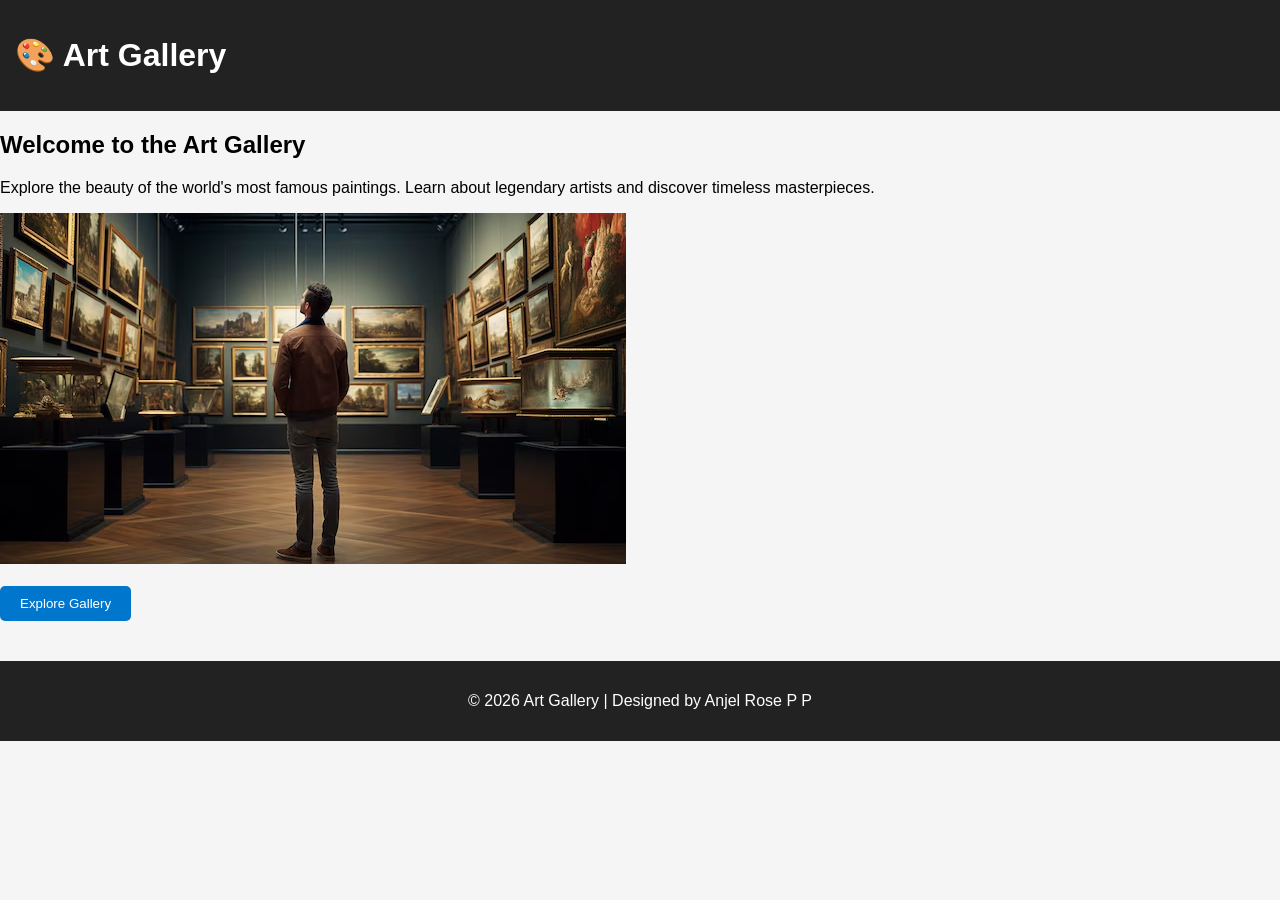
<file: index.html>
<!DOCTYPE html>
<html>

<head>
    <title>Art Gallery</title>
    <link rel="stylesheet" href="css/style.css">

</head>

<body>

<header>

<h1>🎨 Art Gallery</h1>

</header>

<section class="hero">
    <h2>Welcome to the Art Gallery</h2>
    
    <p>
        Explore the beauty of the world's most famous paintings.
        Learn about legendary artists and discover timeless masterpieces.
    </p>

    <img src="images/gallery.jpg" alt="Art Gallery">

    <br><br>

    <a href="login.html">
        <button>Explore Gallery</button>
    </a>

</section>

<footer>

<p>© 2026 Art Gallery | Designed by Anjel Rose P P</p>

</footer>

</body>

</html>
</file>
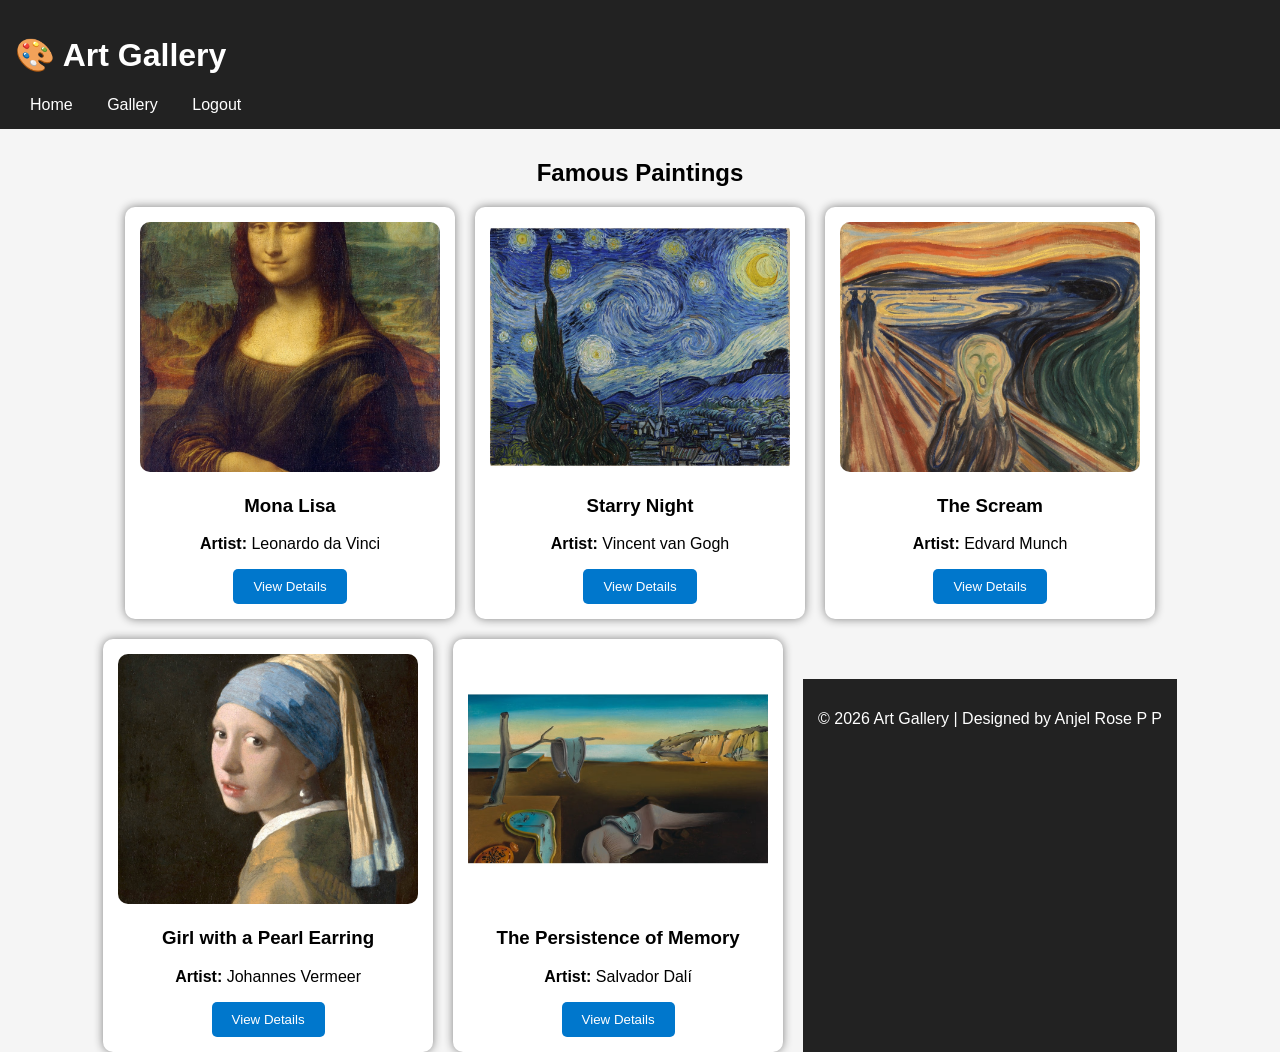
<file: gallery.html>
<!DOCTYPE html>
<html>

<head>

<title>Gallery</title>

<link rel="stylesheet" href="css/style.css">

</head>

<body>

<header>

<h1>🎨 Art Gallery</h1>

<nav>

<a href="index.html">Home</a>

<a href="gallery.html">Gallery</a>

<a href="index.html">Logout</a>

</nav>

</header>

<h2 style="text-align:center; margin-top:30px;">
Famous Paintings
</h2>

<div class="gallery">

<div class="card">

<img src="images/monalisa.jpg" alt="Mona Lisa">

<h3>Mona Lisa</h3>

<p><b>Artist:</b> Leonardo da Vinci</p>

<a href="monalisa.html">

<button>View Details</button>

</a>

</div>

<div class="card">

<img src="images/starrynight.jpg" alt="Starry Night">

<h3>Starry Night</h3>

<p><b>Artist:</b> Vincent van Gogh</p>

<a href="starrynight.html">

<button>View Details</button>

</a>

</div>

<div class="card">

<img src="images/scream.jpg" alt="The Scream">

<h3>The Scream</h3>

<p><b>Artist:</b> Edvard Munch</p>

<a href="scream.html">

<button>View Details</button>

</a>

</div>

<div class="card">

<img src="images/girl.jpg" alt="Girl with a Pearl Earring">

<h3>Girl with a Pearl Earring</h3>

<p><b>Artist:</b> Johannes Vermeer</p>

<a href="girlwithpearl.html">

<button>View Details</button>

</a>

</div>

<div class="card">

<img src="images/memory.jpg" alt="The Persistence of Memory">

<h3>The Persistence of Memory</h3>

<p><b>Artist:</b> Salvador Dalí</p>

<a href="persistence.html">

<button>View Details</button>

</a>

</div>

<footer>

<p>

© 2026 Art Gallery | Designed by Anjel Rose P P

</p>

</footer>

</body>

</html>
</file>
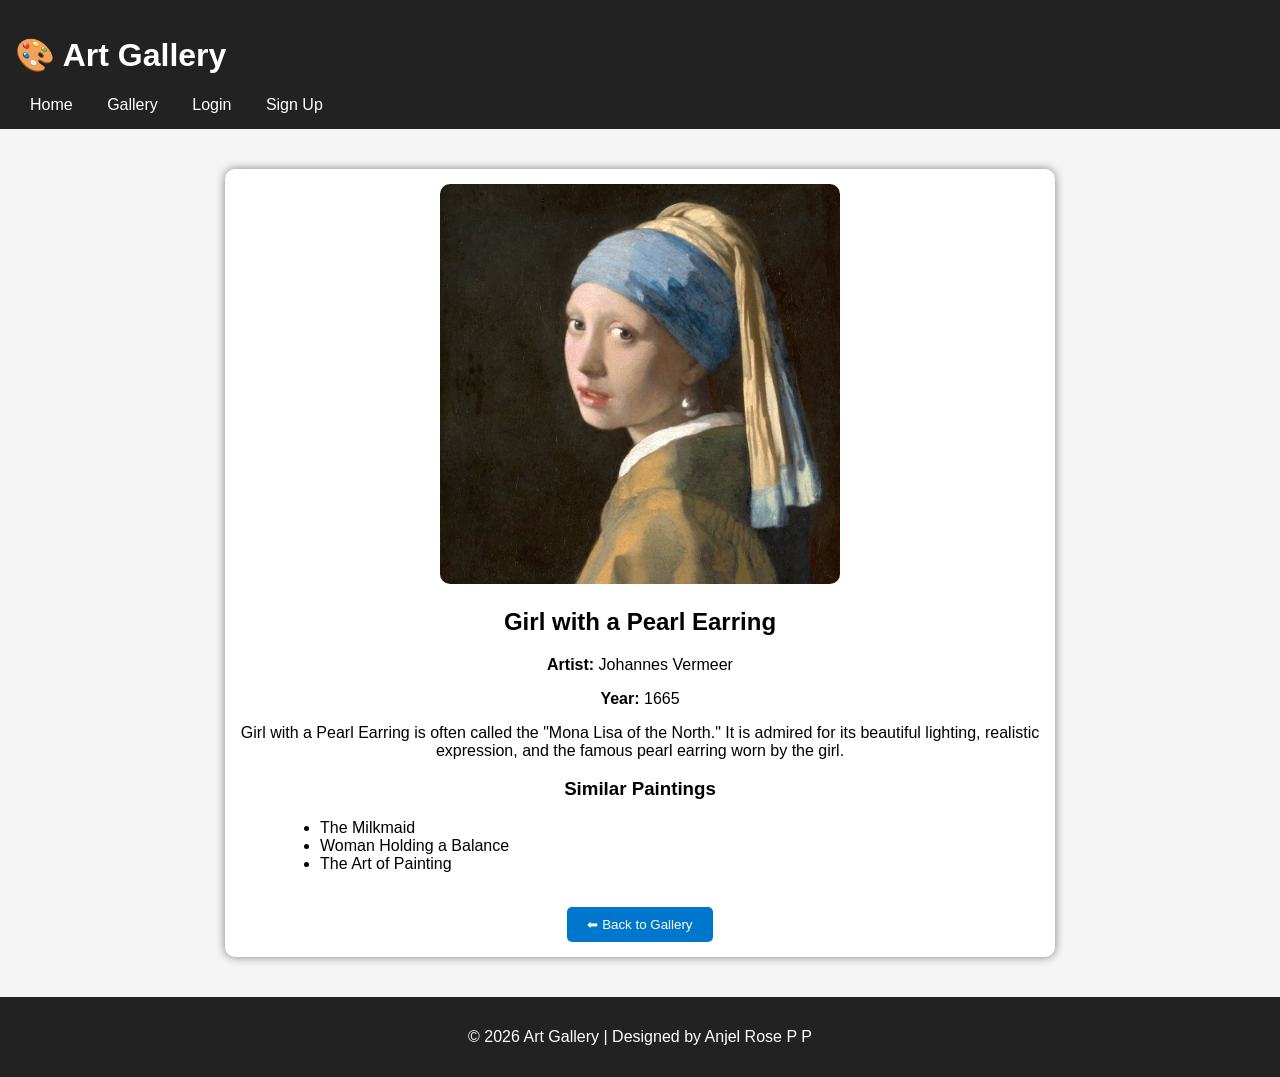
<file: girlwithpearl.html>
<!DOCTYPE html>
<html>
<head>
<title>Girl with a Pearl Earring</title>
<link rel="stylesheet" href="css/style.css">
</head>

<body>

<header>

<h1>🎨 Art Gallery</h1>

<nav>
<a href="index.html">Home</a>
<a href="gallery.html">Gallery</a>
<a href="login.html">Login</a>
<a href="signup.html">Sign Up</a>
</nav>

</header>

<div class="card" style="width:800px; margin:40px auto;">

<img src="images/girl.jpg" alt="Girl with a Pearl Earring" style="width:400px;height:400px;">

<h2>Girl with a Pearl Earring</h2>

<p><b>Artist:</b> Johannes Vermeer</p>

<p><b>Year:</b> 1665</p>

<p>
Girl with a Pearl Earring is often called the "Mona Lisa of the North." It is admired for its beautiful lighting, realistic expression, and the famous pearl earring worn by the girl.
</p>

<h3>Similar Paintings</h3>

<ul style="text-align:left; margin-left:40px;">
<li>The Milkmaid</li>
<li>Woman Holding a Balance</li>
<li>The Art of Painting</li>
</ul>

<br>

<a href="gallery.html">
<button>⬅ Back to Gallery</button>
</a>

</div>

<footer>

<p>© 2026 Art Gallery | Designed by Anjel Rose P P</p>

</footer>

</body>
</html>
</file>
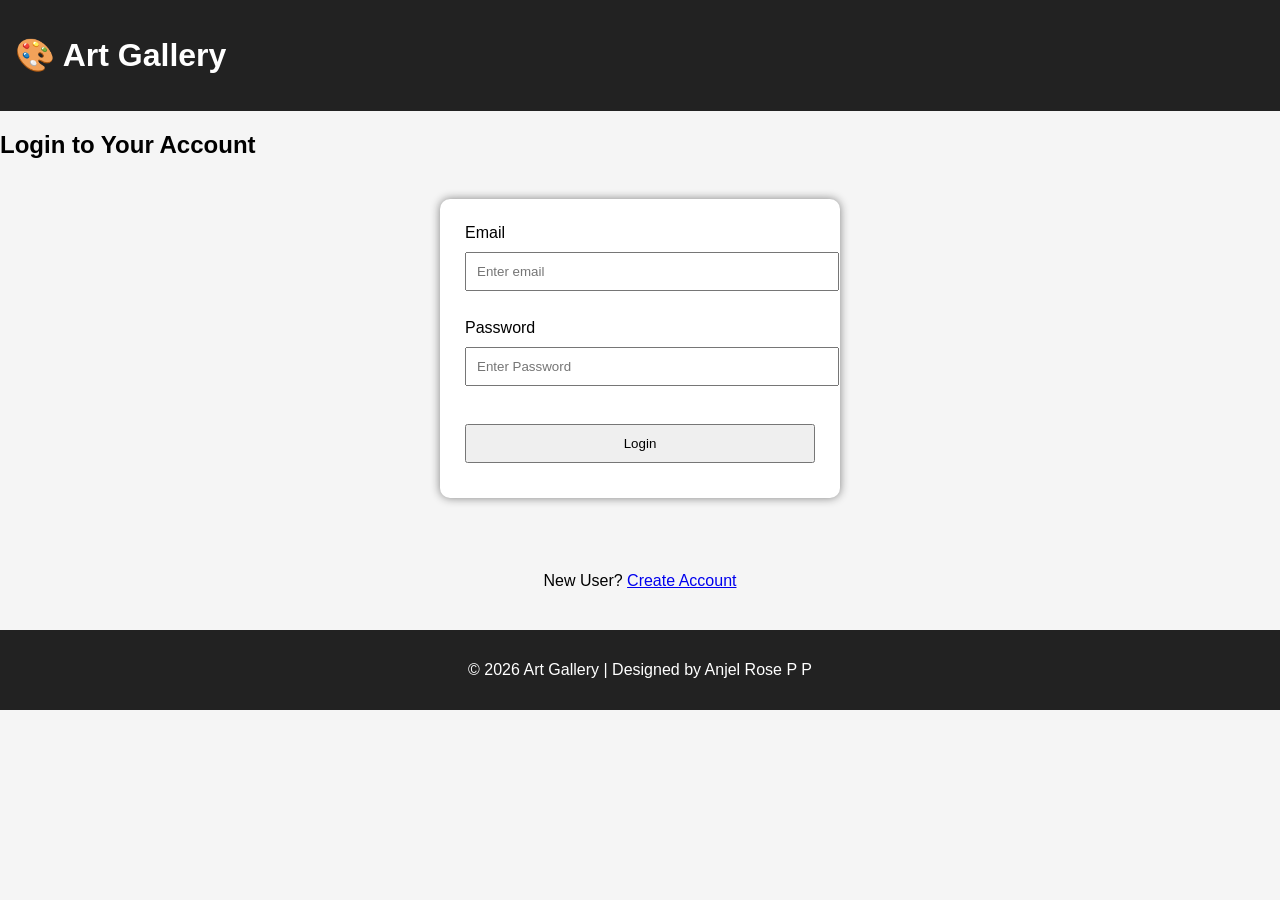
<file: login.html>
<!DOCTYPE html>
<html>

<head>

<title>Login</title>

<link rel="stylesheet" href="css/style.css">

</head>

<body>

<header>

<h1>🎨 Art Gallery</h1>

</header>

<div class="form-box">

<h2>Login to Your Account</h2>

<form action="gallery.html">

<label>Email</label>

<input type="email" placeholder="Enter email" required>

<br><br>

<label>Password</label>

<input type="password" placeholder="Enter Password" required>

<br><br>

<input type="submit" value="Login">

</form>

<br>

<p style="text-align:center;">

New User?

<a href="signup.html">Create Account</a>

</p>

</div>

<footer>

<p>© 2026 Art Gallery | Designed by Anjel Rose P P</p>

</footer>

</body>

</html>
</file>
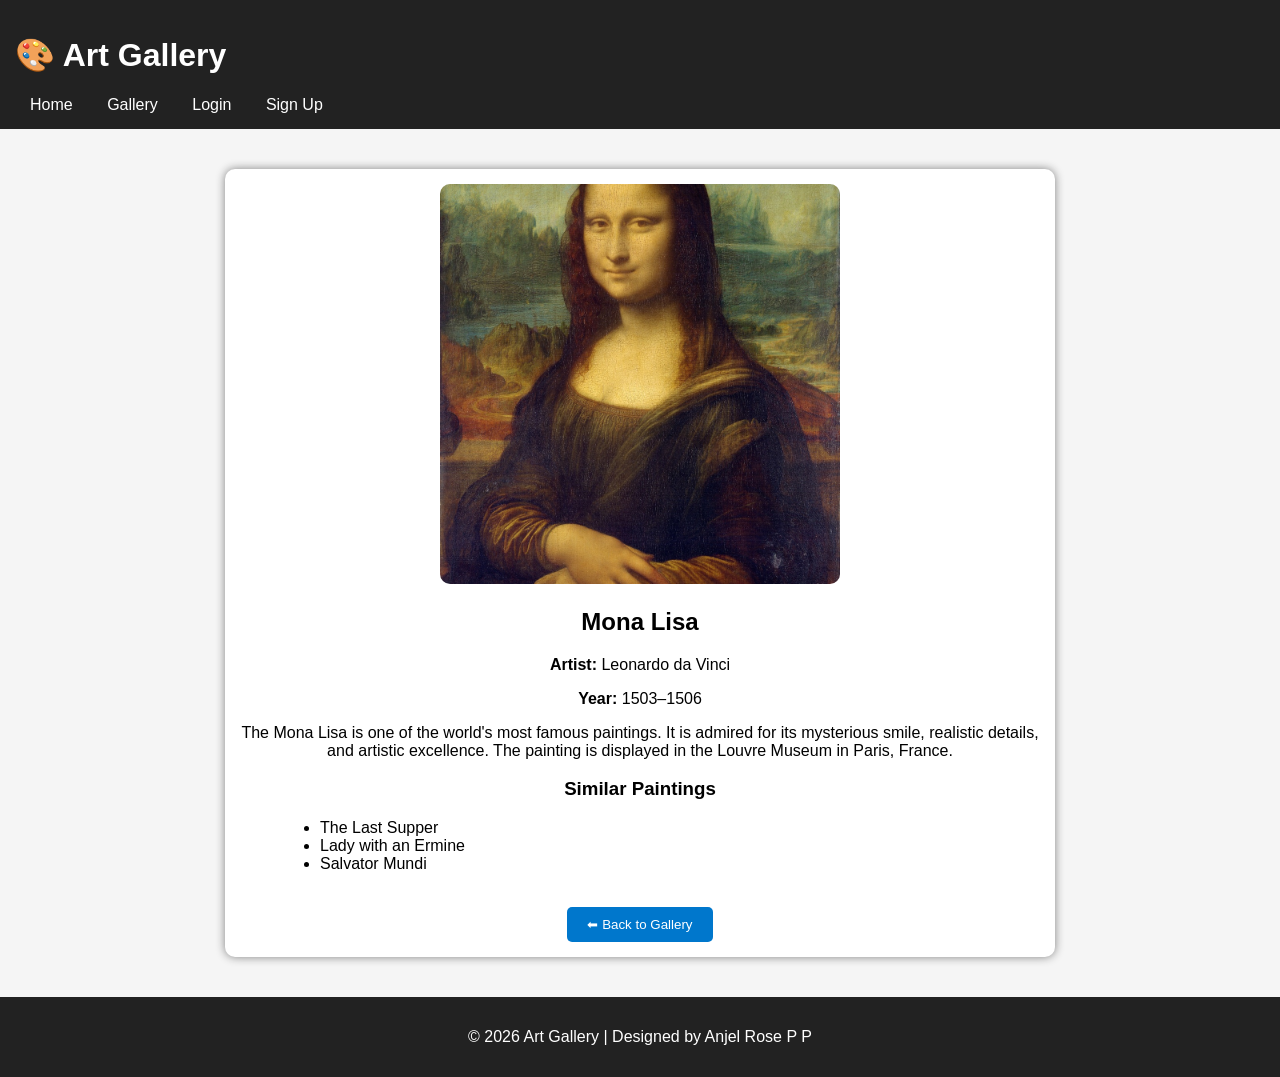
<file: monalisa.html>
<!DOCTYPE html>
<html>

<head>

<title>Mona Lisa</title>

<link rel="stylesheet" href="css/style.css">

</head>

<body>

<header>

<h1>🎨 Art Gallery</h1>

<nav>

<a href="index.html">Home</a>

<a href="gallery.html">Gallery</a>

<a href="login.html">Login</a>

<a href="signup.html">Sign Up</a>

</nav>

</header>

<div class="card" style="width:800px; margin:40px auto;">

<img src="images/monalisa.jpg" alt="Mona Lisa" style="width:400px;height:400px;">

<h2>Mona Lisa</h2>

<p><b>Artist:</b> Leonardo da Vinci</p>

<p><b>Year:</b> 1503–1506</p>

<p>
The Mona Lisa is one of the world's most famous paintings. It is admired for
its mysterious smile, realistic details, and artistic excellence. The painting
is displayed in the Louvre Museum in Paris, France.
</p>

<h3>Similar Paintings</h3>

<ul style="text-align:left; margin-left:40px;">

<li>The Last Supper</li>

<li>Lady with an Ermine</li>

<li>Salvator Mundi</li>

</ul>

<br>

<a href="gallery.html">

<button>⬅ Back to Gallery</button>

</a>

</div>

<footer>

<p>© 2026 Art Gallery | Designed by Anjel Rose P P</p>

</footer>

</body>

</html>
</file>
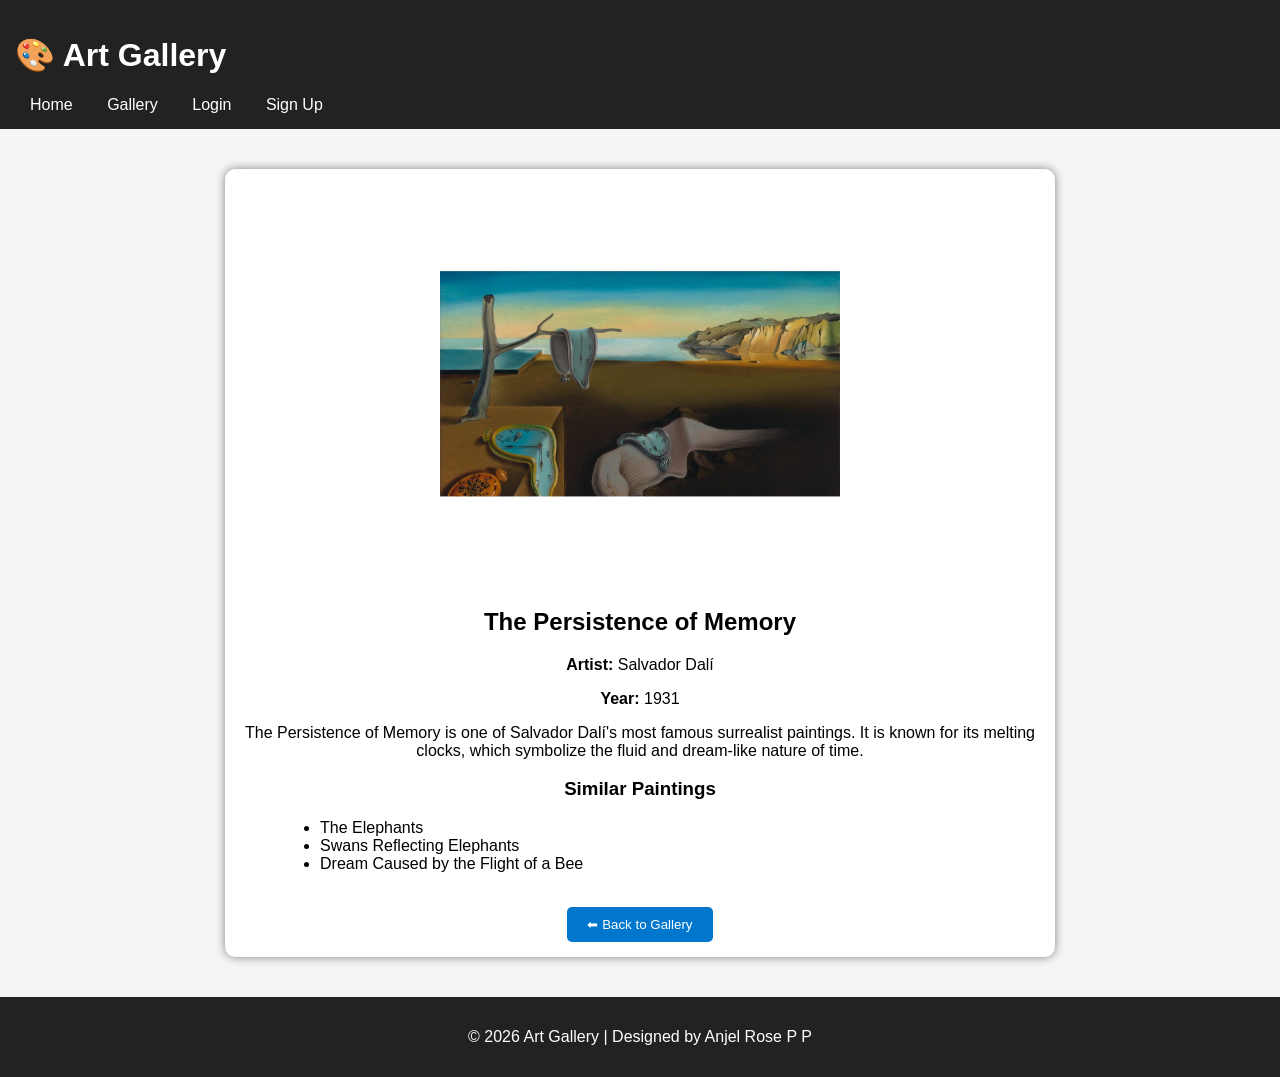
<file: persistence.html>
<!DOCTYPE html>
<html>
<head>
<title>The Persistence of Memory</title>
<link rel="stylesheet" href="css/style.css">
</head>

<body>

<header>

<h1>🎨 Art Gallery</h1>

<nav>
<a href="index.html">Home</a>
<a href="gallery.html">Gallery</a>
<a href="login.html">Login</a>
<a href="signup.html">Sign Up</a>
</nav>

</header>

<div class="card" style="width:800px; margin:40px auto;">

<img src="images/memory.jpg" alt="The Persistence of Memory" style="width:400px;height:400px;">

<h2>The Persistence of Memory</h2>

<p><b>Artist:</b> Salvador Dalí</p>

<p><b>Year:</b> 1931</p>

<p>
The Persistence of Memory is one of Salvador Dalí's most famous surrealist paintings. It is known for its melting clocks, which symbolize the fluid and dream-like nature of time.
</p>

<h3>Similar Paintings</h3>

<ul style="text-align:left; margin-left:40px;">
<li>The Elephants</li>
<li>Swans Reflecting Elephants</li>
<li>Dream Caused by the Flight of a Bee</li>
</ul>

<br>

<a href="gallery.html">
<button>⬅ Back to Gallery</button>
</a>

</div>

<footer>

<p>© 2026 Art Gallery | Designed by Anjel Rose P P</p>

</footer>

</body>
</html>
</file>
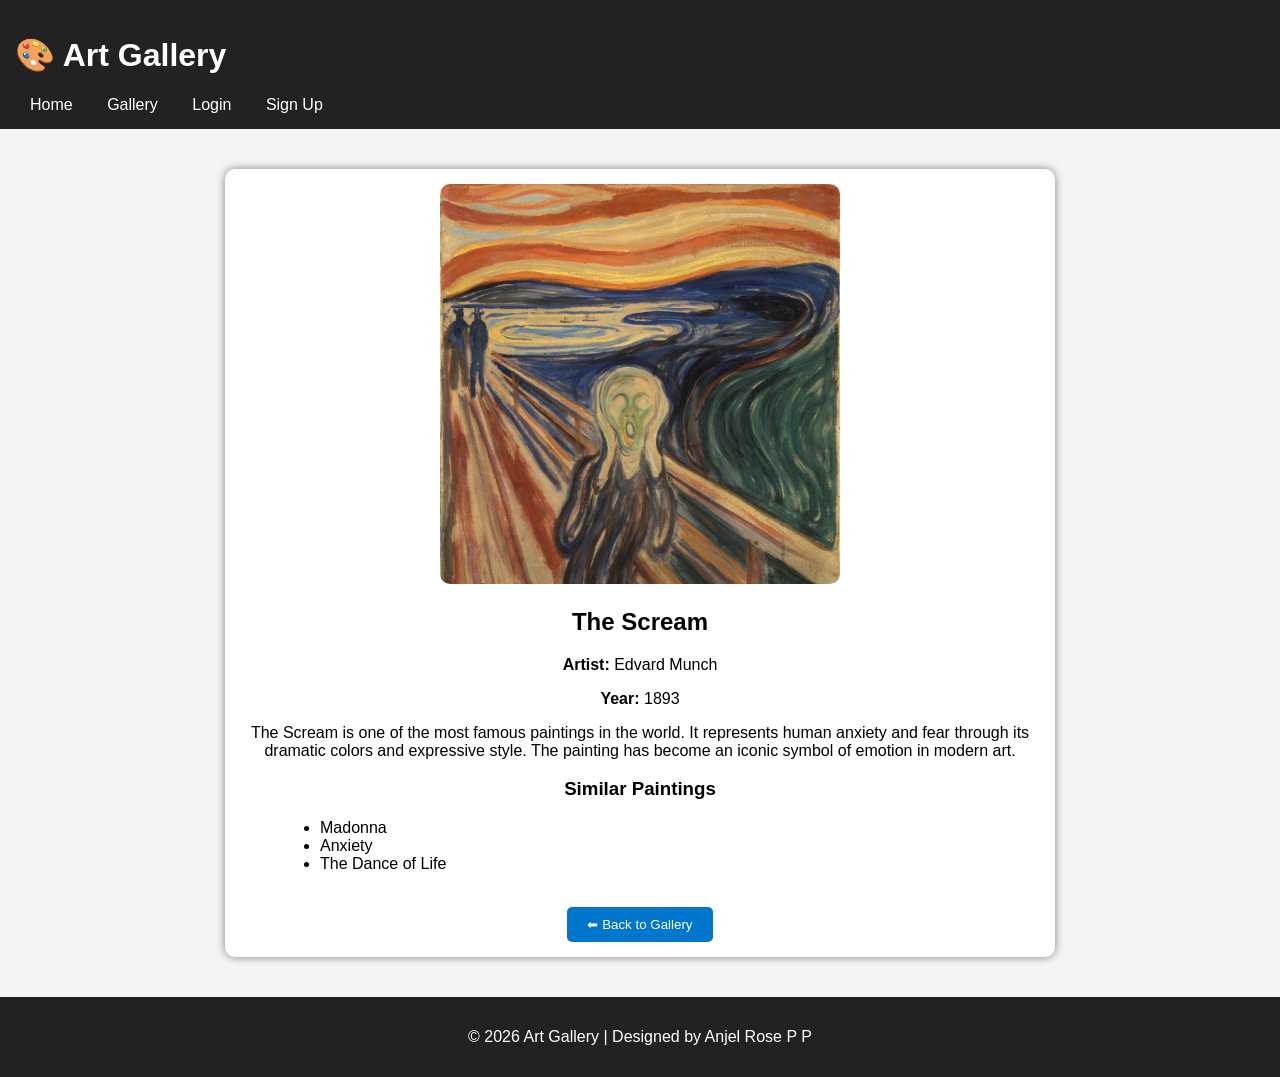
<file: scream.html>
<!DOCTYPE html>
<html>
<head>
<title>The Scream</title>
<link rel="stylesheet" href="css/style.css">
</head>

<body>

<header>

<h1>🎨 Art Gallery</h1>

<nav>
<a href="index.html">Home</a>
<a href="gallery.html">Gallery</a>
<a href="login.html">Login</a>
<a href="signup.html">Sign Up</a>
</nav>

</header>

<div class="card" style="width:800px; margin:40px auto;">

<img src="images/scream.jpg" alt="The Scream" style="width:400px;height:400px;">

<h2>The Scream</h2>

<p><b>Artist:</b> Edvard Munch</p>

<p><b>Year:</b> 1893</p>

<p>
The Scream is one of the most famous paintings in the world. It represents human anxiety and fear through its dramatic colors and expressive style. The painting has become an iconic symbol of emotion in modern art.
</p>

<h3>Similar Paintings</h3>

<ul style="text-align:left; margin-left:40px;">
<li>Madonna</li>
<li>Anxiety</li>
<li>The Dance of Life</li>
</ul>

<br>

<a href="gallery.html">
<button>⬅ Back to Gallery</button>
</a>

</div>

<footer>

<p>© 2026 Art Gallery | Designed by Anjel Rose P P</p>

</footer>

</body>
</html>
</file>
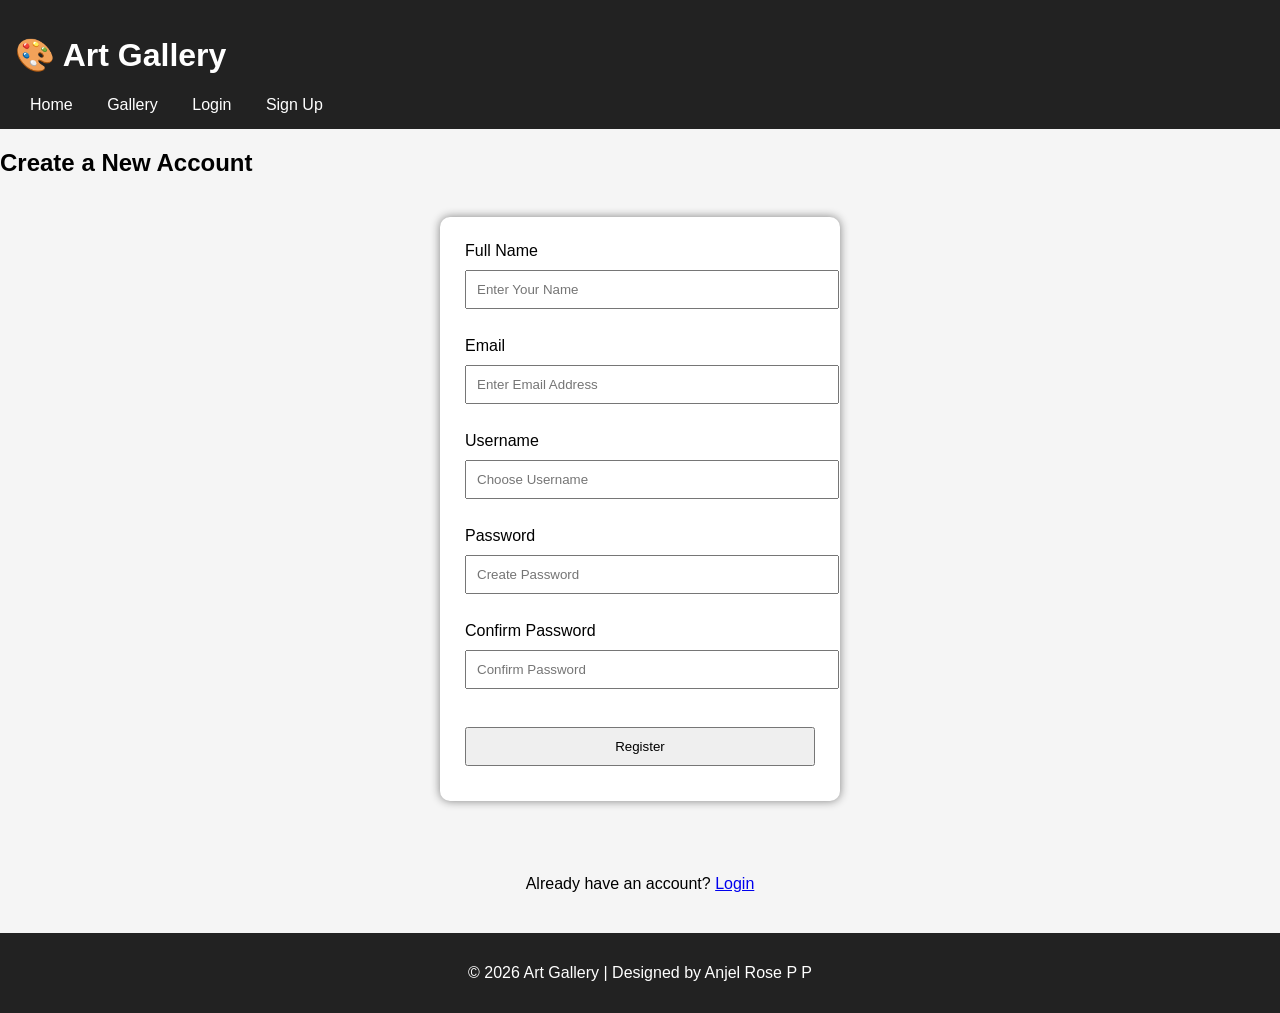
<file: signup.html>
<!DOCTYPE html>
<html>

<head>

<title>Sign Up</title>

<link rel="stylesheet" href="css/style.css">

</head>

<body>

<header>

<h1>🎨 Art Gallery</h1>

<nav>

<a href="index.html">Home</a>

<a href="gallery.html">Gallery</a>

<a href="login.html">Login</a>

<a href="signup.html">Sign Up</a>

</nav>

</header>

<div class="form-box">

<h2>Create a New Account</h2>

<form action="login.html">

<label>Full Name</label>

<input type="text" placeholder="Enter Your Name" required>

<br><br>

<label>Email</label>

<input type="email" placeholder="Enter Email Address" required>

<br><br>

<label>Username</label>

<input type="text" placeholder="Choose Username" required>

<br><br>

<label>Password</label>

<input type="password" placeholder="Create Password" required>

<br><br>

<label>Confirm Password</label>

<input type="password" placeholder="Confirm Password" required>

<br><br>

<input type="submit" value="Register">

</form>

<br>

<p style="text-align:center;">

Already have an account?

<a href="login.html">Login</a>

</p>

</div>

<footer>

<p>© 2026 Art Gallery | Designed by Anjel Rose P P</p>

</footer>

</body>

</html>
</file>
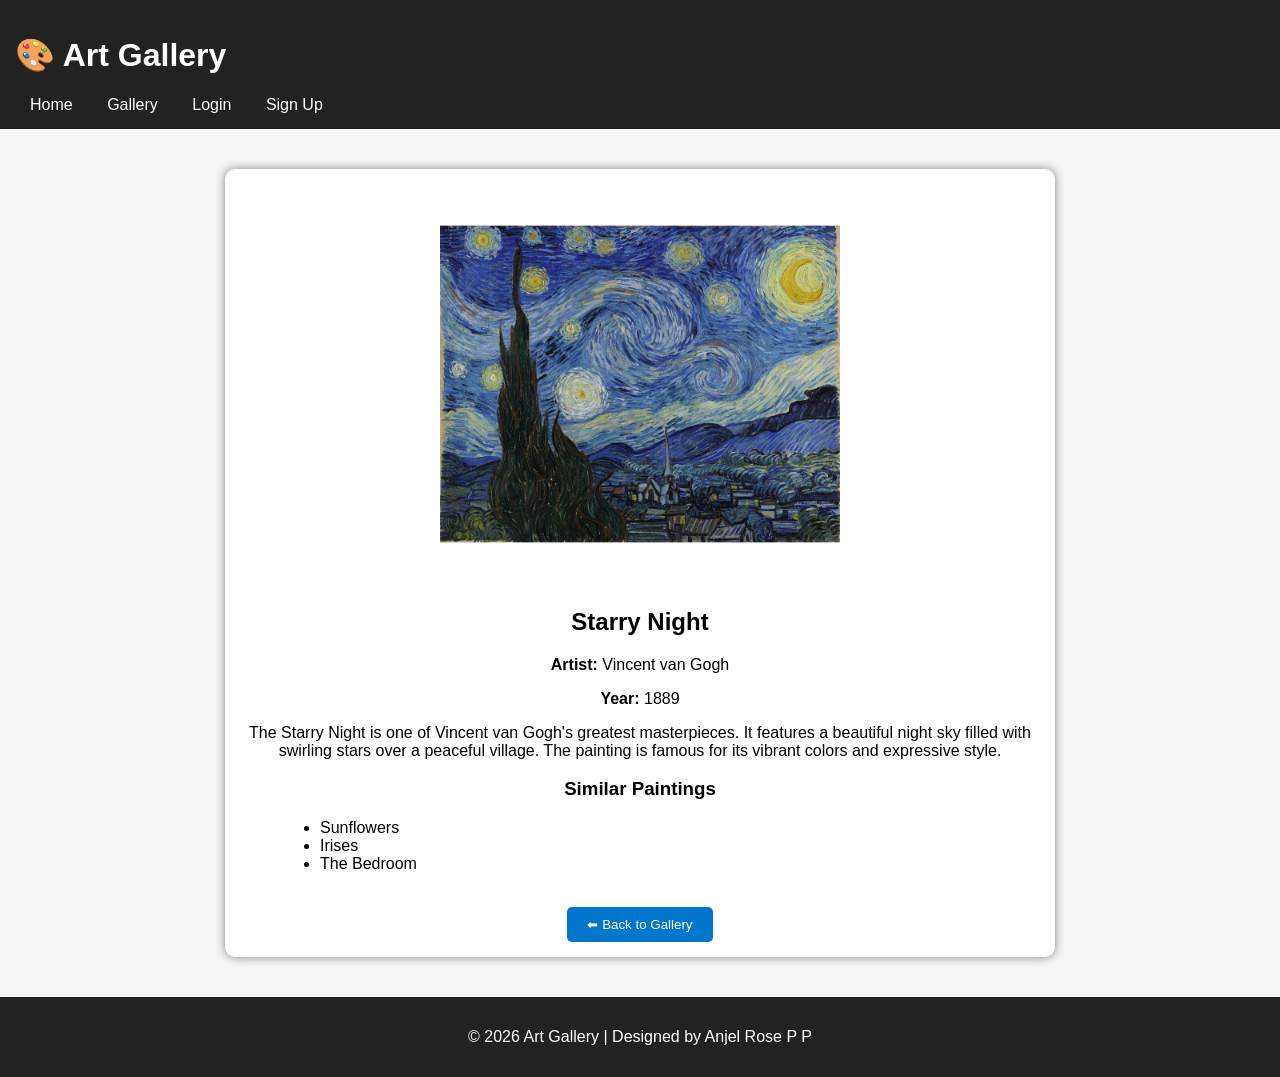
<file: starrynight.html>
<!DOCTYPE html>
<html>

<head>

<title>Starry Night</title>

<link rel="stylesheet" href="css/style.css">

</head>

<body>

<header>

<h1>🎨 Art Gallery</h1>

<nav>

<a href="index.html">Home</a>

<a href="gallery.html">Gallery</a>

<a href="login.html">Login</a>

<a href="signup.html">Sign Up</a>

</nav>

</header>

<div class="card" style="width:800px; margin:40px auto;">

<img src="images/starrynight.jpg" alt="Starry Night" style="width:400px;height:400px;">

<h2>Starry Night</h2>

<p><b>Artist:</b> Vincent van Gogh</p>

<p><b>Year:</b> 1889</p>

<p>
The Starry Night is one of Vincent van Gogh's greatest masterpieces. It
features a beautiful night sky filled with swirling stars over a peaceful
village. The painting is famous for its vibrant colors and expressive style.
</p>

<h3>Similar Paintings</h3>

<ul style="text-align:left; margin-left:40px;">

<li>Sunflowers</li>

<li>Irises</li>

<li>The Bedroom</li>

</ul>

<br>

<a href="gallery.html">

<button>⬅ Back to Gallery</button>

</a>

</div>

<footer>

<p>© 2026 Art Gallery | Designed by Anjel Rose P P</p>

</footer>

</body>

</html>
</file>
<file: css/style.css>
body{
    margin:0;
    font-family:Arial,sans-serif;
    background:#f5f5f5;
}

header{
    background:#222;
    color:white;
    padding:15px;
}

nav a{
    color:white;
    margin:15px;
    text-decoration:none;
}

.container{
    width:90%;
    margin:auto;
}

.gallery{
    display:flex;
    flex-wrap:wrap;
    justify-content:center;
    gap:20px;
}

.card{
    background:white;
    width:300px;
    border-radius:10px;
    box-shadow:0 0 10px gray;
    padding:15px;
    text-align:center;
}

.card img{
    width:100%;
    height:250px;
    object-fit:cover;
    border-radius:10px;
}

.gallery img{
    width:300px;
    height:250px;
    object-fit:cover;
}

button{
    background:#0077cc;
    color:white;
    border:none;
    padding:10px 20px;
    border-radius:5px;
    cursor:pointer;
}

button:hover{
    background:#005fa3;
}

form{
    width:350px;
    margin:40px auto;
    background:white;
    padding:25px;
    border-radius:10px;
    box-shadow:0 0 10px gray;
}

input{
    width:100%;
    padding:10px;
    margin:10px 0;
}

footer{
    background:#222;
    color:white;
    text-align:center;
    padding:15px;
    margin-top:40px;
}
</file>
